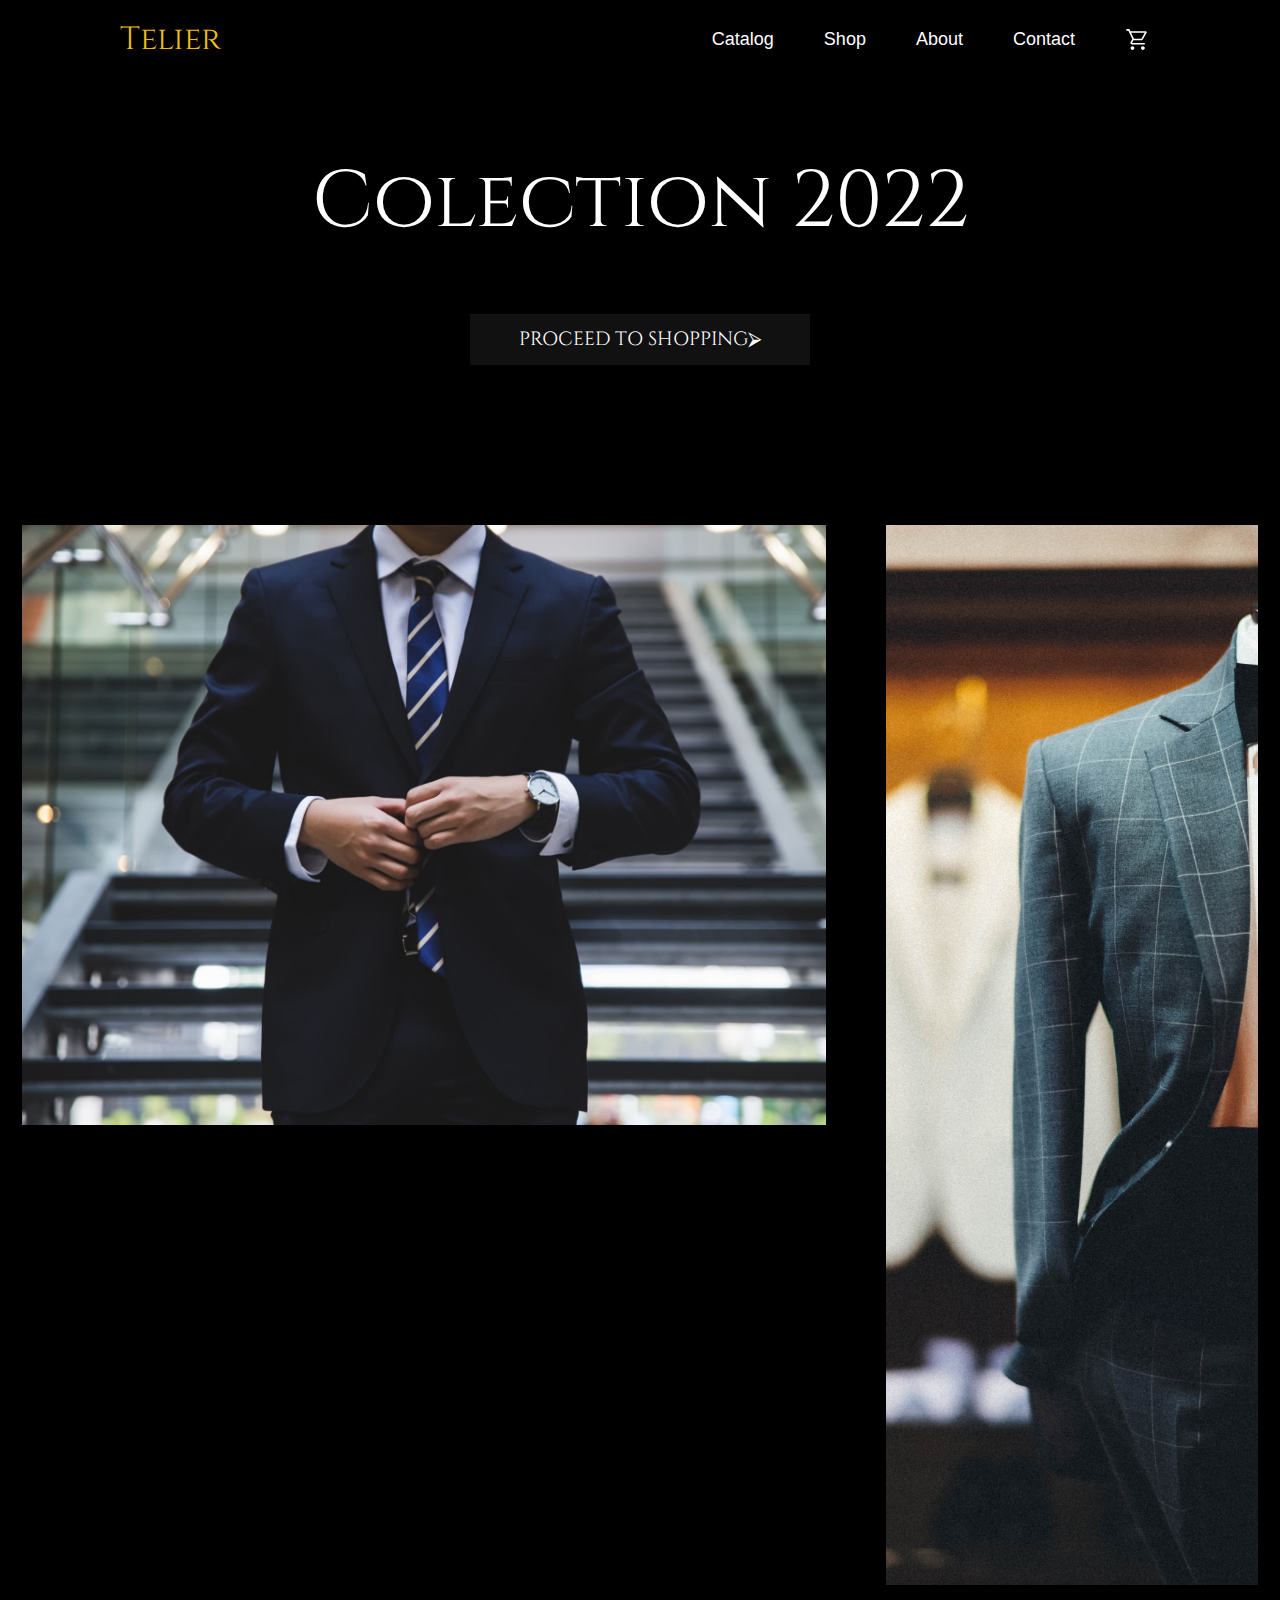
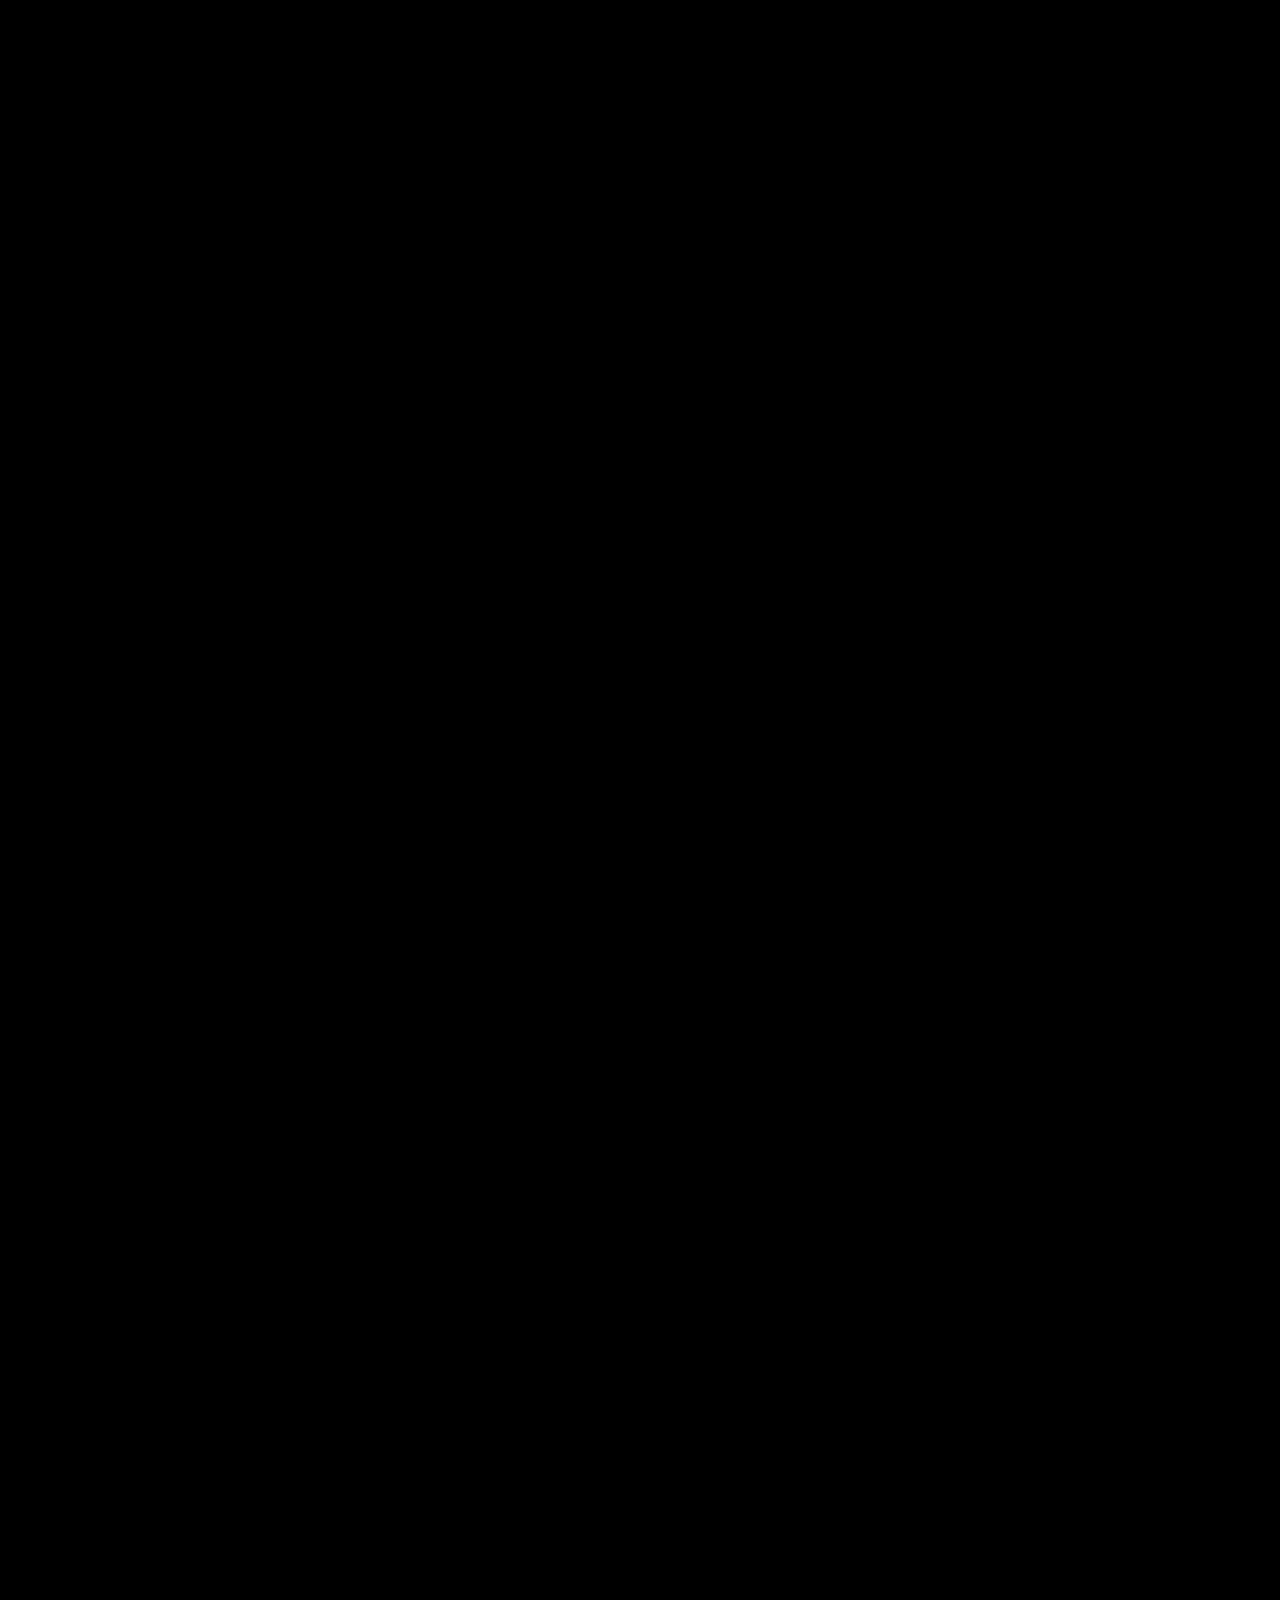
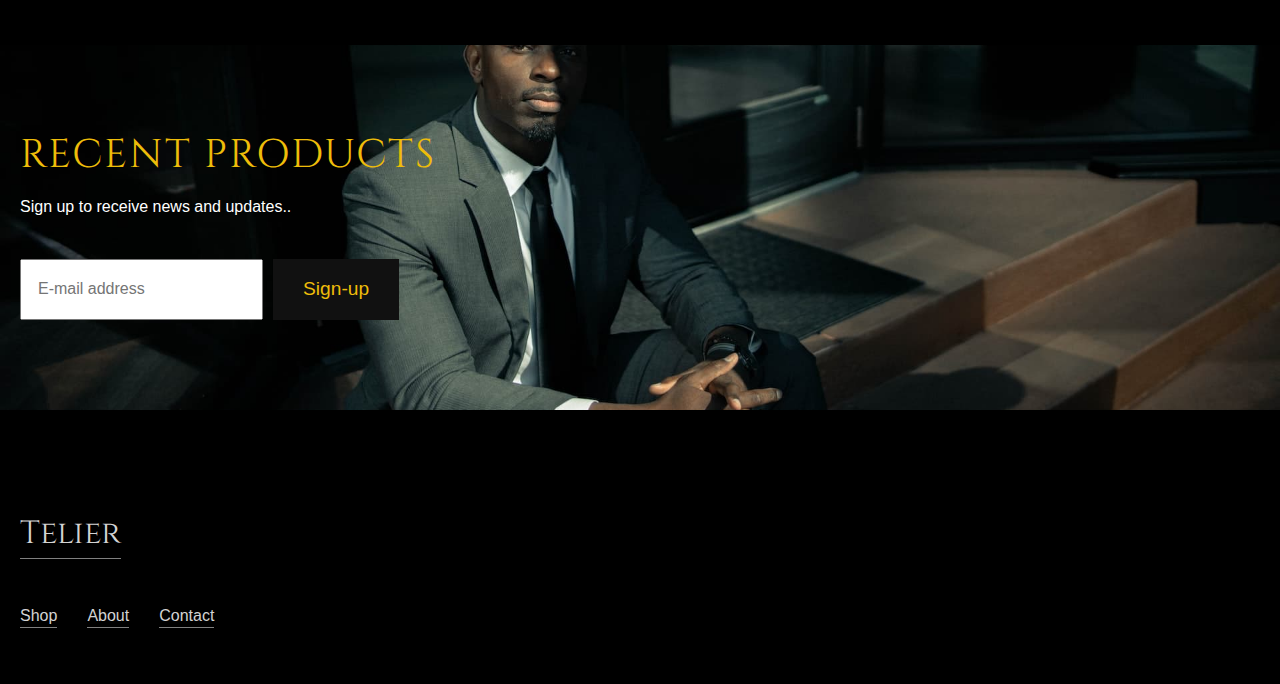
<file: index.html>
<!DOCTYPE html>
<html lang="pt-br">

<head>
  <meta charset="UTF-8">
  <meta http-equiv="X-UA-Compatible" content="IE=edge">
  <meta name="viewport" content="width=device-width, initial-scale=1.0">
  <link rel="preconnect" href="https://fonts.googleapis.com">
  <link rel="preconnect" href="https://fonts.gstatic.com" crossorigin>
  <link href="https://fonts.googleapis.com/css2?family=Cinzel&family=Ibarra+Real+Nova:wght@400;700&display=swap" rel="stylesheet">
  <link rel="stylesheet" href="https://fonts.googleapis.com/css2?family=Material+Symbols+Outlined:opsz,wght,FILL,GRAD@20..48,100..700,0..1,-50..200" />
  <link rel="shortcut icon" href="./img/icon.svg" type="image/x-icon">
  <link rel="stylesheet" href="./css/style.min.css">
  <title>Telier</title>
</head>

<body>
  <header class="header">
    <a class="logo" href="./index.html">Telier</a>

    <nav class="nav" aria-label="Primary navigation">
      <button class="btn-mobile"></button>

      <ul class="header-menu">
        <li><a href="./index.html">Catalog</a></li>
        <li><a href="./shop.html">Shop</a></li>
        <li><a href="./about.html">About</a></li>
        <li><a href="./contact.html">Contact</a></li>
      </ul>
      <button class="cart-btn" id="js-cart-btn" href="../cart.html"><img class="icon" src="./img/shopping_cart_FILL0_wght400_GRAD0_opsz48.svg" alt="Cart button">
        <span class="cart-counter"></span></button>

    </nav>
  </header>

  <main class="catalog" id="grid" aria-label="Catálogo">
    <h1 class="titulo">Colection 2022</h1>
    <a class="cta-btn" href="./shop.html">Proceed to shopping</a>
    <div class="catalog-grid gatalog-grid-js">

      <div class="img-1">
        <img class="img" src="./img/catalogo/addy-badal-WArershx5IM-unsplash.jpg" alt="">
      </div>
      <div class="img-2">
        <img class="img" src="./img/catalogo/hunters-race-MYbhN8KaaEc-unsplash.jpg" alt="">
      </div>

      <div class="img-3">
        <img class="img" src="./img/catalogo/bundo-kim-ClvwtweQGB8-unsplash.jpg" alt="">
      </div>

      <div class="img-4">
        <img class="img" src="./img/catalogo/dominick-valencia-5UOVqm3I3oM-unsplash.jpg" alt="">
      </div>

      <div class="img-5">
        <img class="img" src="./img/catalogo/gregory-hayes-AjJsc0hk9s0-unsplash.jpg" alt="">
      </div>


      <div class="img-6">
        <img class="img" src="./img/catalogo/max-titov-Pp6OwIz2-kg-unsplash.jpg" alt="">
      </div>

      <div class="img-7">
        <img class="img" src="./img/catalogo/alexander-naglestad-RFhq0SrrgEg-unsplash.jpg" alt="">
      </div>
    </div>
  </main>

  <footer class="footer">
    <div class="footer-info">
      <h1>RECENT PRODUCTS</h1>
      <p> Sign up to receive news and updates..</p>
      <form class="form">
        <input type="email" name="email" id="email" placeholder="E-mail address">
        <button class="btn">Sign-up</button>
      </form>
    </div>
    <div class="footer-links">
      <a class="logo" href="./index.html">Telier</a>
      <ul>
        <li><a href="./shop.html">Shop</a></li>
        <li><a href="./about.html">About</a></li>
        <li><a href="./contact.html">Contact</a></li>
      </ul>
    </div>
  </footer>
  <script type="module" src="./script.js"></script>
</body>

</html>
</file>
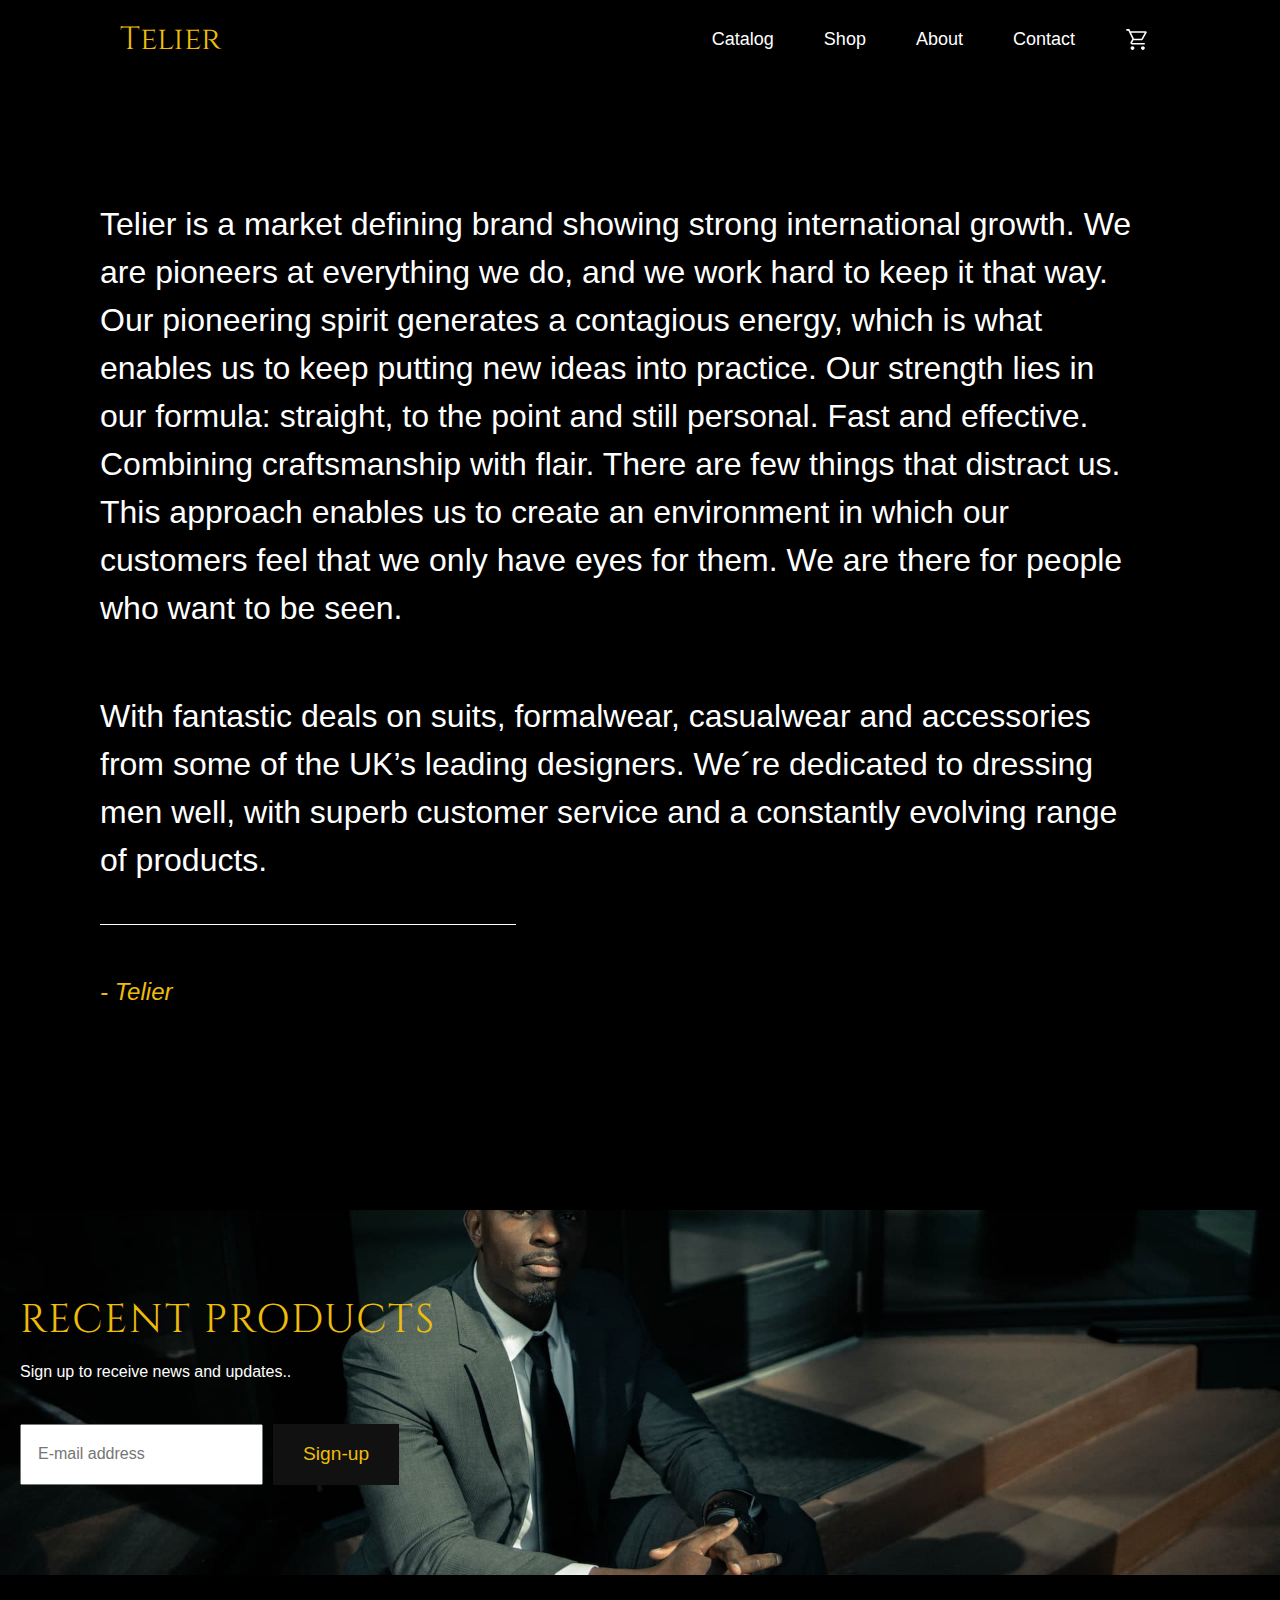
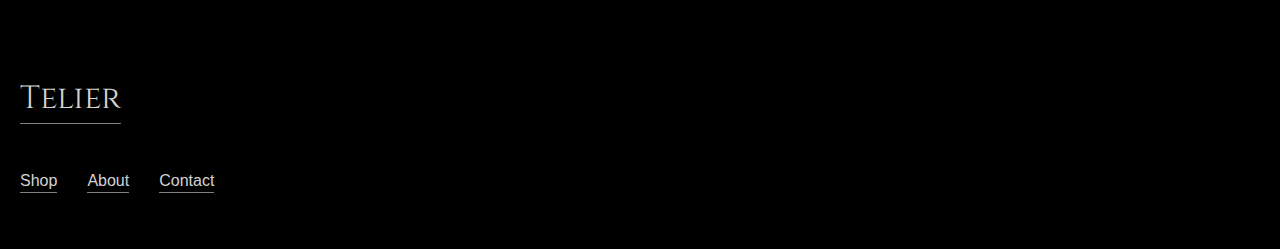
<file: about.html>
<!DOCTYPE html>
<html lang="pt-br">

<head>
  <meta charset="UTF-8">
  <meta http-equiv="X-UA-Compatible" content="IE=edge">
  <meta name="viewport" content="width=device-width, initial-scale=1.0">
  <link rel="preconnect" href="https://fonts.googleapis.com">
  <link rel="preconnect" href="https://fonts.gstatic.com" crossorigin>
  <link href="https://fonts.googleapis.com/css2?family=Cinzel&family=Ibarra+Real+Nova:wght@400;700&display=swap" rel="stylesheet">
  <link rel="stylesheet" href="https://fonts.googleapis.com/css2?family=Material+Symbols+Outlined:opsz,wght,FILL,GRAD@20..48,100..700,0..1,-50..200" />
  <link rel="shortcut icon" href="./img/icon.svg" type="image/x-icon">
  <link rel="stylesheet" href="./css/style.min.css">
  <title>About</title>
</head>

<body>
  <header class="header">
    <a class="logo" href="./index.html">Telier</a>

    <nav class="nav" aria-label="Primary navigation">
      <button class="btn-mobile"></button>

      <ul class="header-menu">
        <li><a href="./index.html">Catalog</a></li>
        <li><a href="./shop.html">Shop</a></li>
        <li><a href="./about.html">About</a></li>
        <li><a href="./contact.html">Contact</a></li>
      </ul>
      <button class="cart-btn" id="js-cart-btn" href="../cart.html"><img class="icon" src="./img/shopping_cart_FILL0_wght400_GRAD0_opsz48.svg" alt="Cart button">
        <span class="cart-counter"></span></button>

    </nav>
  </header>
  <main class="about" aria-label="About us">
    <p class="about-text">Telier is a market defining brand showing strong international growth.

      We are pioneers at everything we do, and we work hard to keep it that way. Our pioneering spirit generates a contagious energy, which is what enables us to keep putting new ideas into practice.

      Our strength lies in our formula: straight, to the point and still personal. Fast and effective. Combining craftsmanship with flair.

      There are few things that distract us. This approach enables us to create an environment in which our customers feel that we only have eyes for them. We are there for people who want to be seen.</p>

    <p class="about-text">With fantastic deals on suits, formalwear, casualwear and accessories from some of the UK’s leading designers. We´re dedicated to dressing men well, with superb customer service and a constantly evolving range of products.</p>

    <span>- Telier</span>

  </main>

  <footer class="footer">
    <div class="footer-info">
      <h1>RECENT PRODUCTS</h1>
      <p> Sign up to receive news and updates..</p>
      <form class="form">
        <input type="email" name="email" id="email" placeholder="E-mail address">
        <button class="btn">Sign-up</button>
      </form>
    </div>
    <div class="footer-links">
      <a class="logo" href="./index.html">Telier</a>
      <ul>
        <li><a href="./shop.html">Shop</a></li>
        <li><a href="./about.html">About</a></li>
        <li><a href="./contact.html">Contact</a></li>
      </ul>
    </div>
  </footer>
  <script type="module" src="./script.js"></script>
</body>

</html>
</file>
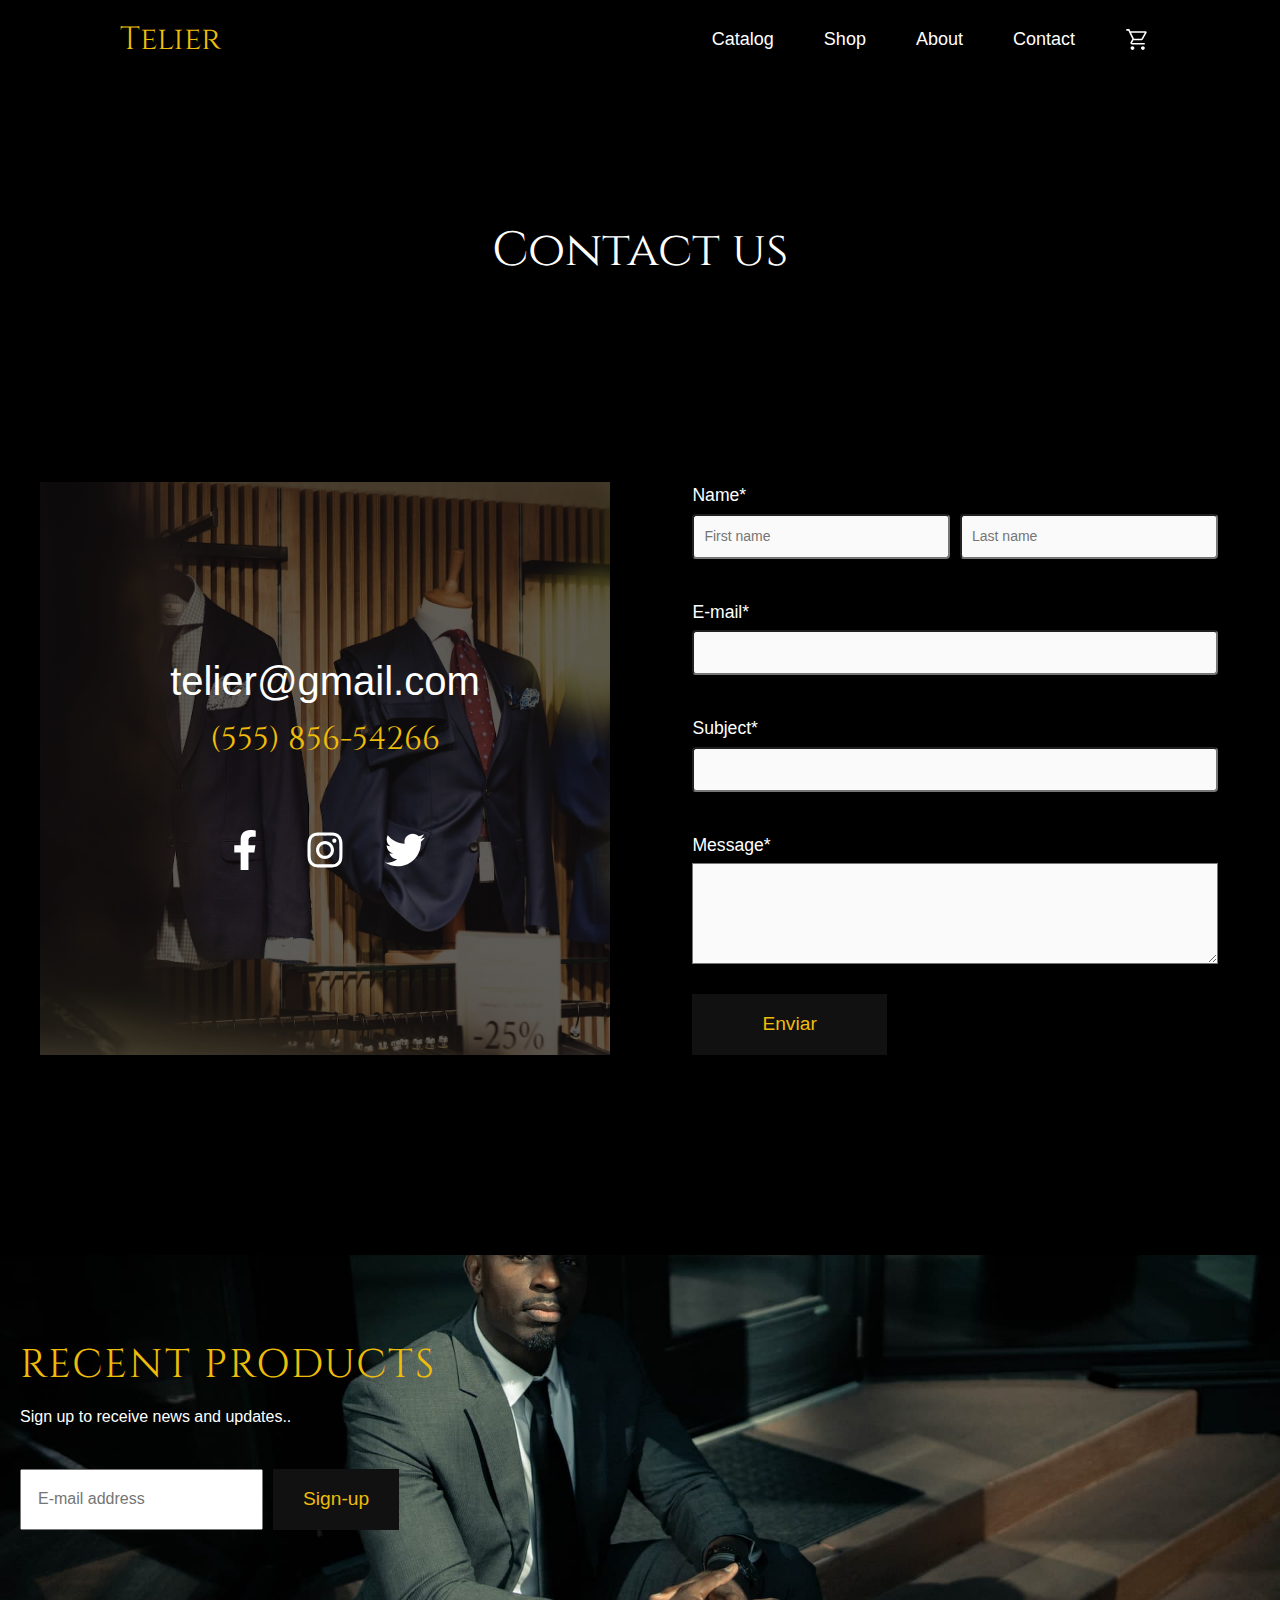
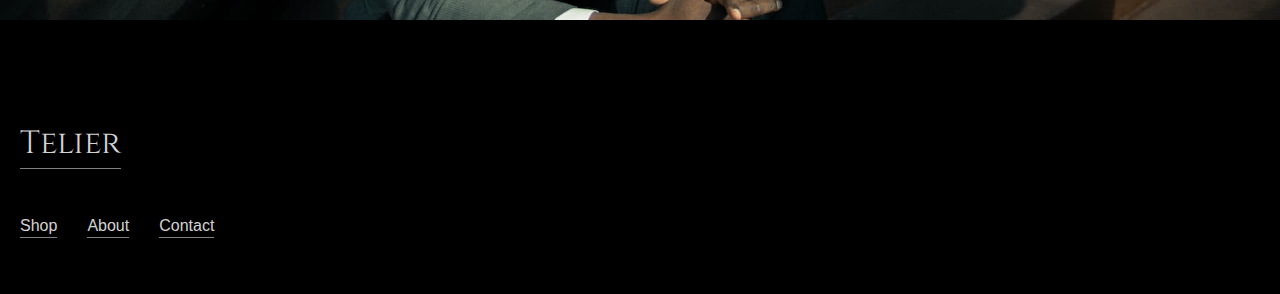
<file: contact.html>
<!DOCTYPE html>
<html lang="pt-br">

<head>
  <meta charset="UTF-8">
  <meta http-equiv="X-UA-Compatible" content="IE=edge">
  <meta name="viewport" content="width=device-width, initial-scale=1.0">
  <link rel="preconnect" href="https://fonts.googleapis.com">
  <link rel="preconnect" href="https://fonts.gstatic.com" crossorigin>
  <link href="https://fonts.googleapis.com/css2?family=Cinzel&family=Ibarra+Real+Nova:wght@400;700&display=swap" rel="stylesheet">
  <link rel="stylesheet" href="https://fonts.googleapis.com/css2?family=Material+Symbols+Outlined:opsz,wght,FILL,GRAD@20..48,100..700,0..1,-50..200" />
  <link rel="shortcut icon" href="./img/icon.svg" type="image/x-icon">
  <link rel="stylesheet" href="./css/style.min.css">
  <title>Contact</title>
</head>

<body>
  <header class="header">
    <a class="logo" href="./index.html">Telier</a>

    <nav class="nav" aria-label="Primary navigation">
      <button class="btn-mobile"></button>

      <ul class="header-menu">
        <li><a href="./index.html">Catalog</a></li>
        <li><a href="./shop.html">Shop</a></li>
        <li><a href="./about.html">About</a></li>
        <li><a href="./contact.html">Contact</a></li>
      </ul>
      <button class="cart-btn" id="js-cart-btn" href="../cart.html"><img class="icon" src="./img/shopping_cart_FILL0_wght400_GRAD0_opsz48.svg" alt="Cart button">
        <span class="cart-counter"></span></button>

    </nav>
  </header>

  <main aria-label="Contact" class="contact">

    <h1 class="contact titulo">Contact us</h1>
    <div class="container">
      <div class="intro">
        <h2>telier@gmail.com</h2>
        <span>(555) 856-54266</span>
        <ul>
          <li><a href="#"><img class="icon" src="./img/facebook-f-brands.svg" alt=""></a></li>
          <li><a href="#"><img class="icon" src="./img/instagram-brands.svg" alt=""></a></li>
          <li><a href="#"><img class="icon" src="./img/twitter-brands.svg" alt=""></a></li>
        </ul>
      </div>
      <form class="contact-form">
        <label for="name">Name</label>
        <div class="flex">
          <input type="text" name="name" id="name" placeholder="First name">
          <input type="text" name="last-name" id="last-name" placeholder="Last name">
        </div>
        <label for="email">E-mail</label>
        <input type="email" name="email" id="email">
        <label for="subject">Subject</label>
        <input type="text" name="subject" id="subject">
        <label for="message">Message</label>
        <textarea name="message" id="message" cols="20" rows="3"></textarea>
        <button class="btn">Enviar</button>
      </form>
    </div>

  </main>

  <footer class="footer">
    <div class="footer-info">
      <h1>RECENT PRODUCTS</h1>
      <p> Sign up to receive news and updates..</p>
      <form class="form">
        <input type="email" name="email" id="email" placeholder="E-mail address">
        <button class="btn">Sign-up</button>
      </form>
    </div>
    <div class="footer-links">
      <a class="logo" href="./index.html">Telier</a>
      <ul>
        <li><a href="./shop.html">Shop</a></li>
        <li><a href="./about.html">About</a></li>
        <li><a href="./contact.html">Contact</a></li>
      </ul>
    </div>
  </footer>
  <script type="module" src="./script.js"></script>
</body>

</html>
</file>
<file: css/style.min.css>
:root{--color-bg:#000;--color-text:#fff;--color-accent:#eebd0a}*,::after,::before{box-sizing:border-box}blockquote,body,dd,dl,figure,h1,h2,h3,h4,p{margin:0}ol,ul{list-style:none;padding:0}html:focus-within{scroll-behavior:smooth}body{min-height:100vh;text-rendering:optimizeSpeed;line-height:1.5;background-color:var(--color-bg);color:var(--color-text);font-family:Raleway,Arial,Helvetica,sans-serif;position:relative;-webkit-font-smoothing:antialiased}a:not([class]){text-decoration-skip-ink:auto}a{text-decoration:none;color:inherit}img,picture{width:100%;display:block;transition:.4s ease}.icon{width:40px;height:40px}button,input,select,textarea{font:inherit}@media (prefers-reduced-motion:reduce){html:focus-within{scroll-behavior:auto}*,::after,::before{animation-duration:0s!important;animation-iteration-count:1!important;transition-duration:0s!important;scroll-behavior:auto!important}}.hide{display:none}.header{display:flex;justify-content:space-between;align-items:center;padding:0 120px;gap:30px 0;position:fixed;background-color:#000;z-index:9999;width:100%;top:0}.logo{color:var(--color-accent);font-size:2rem;font-family:Cinzel;font-weight:400}.logo:hover{color:var(--color-text)}.nav{display:flex;align-items:center;gap:40px}.nav>.active{background-color:#222}.header-menu{display:flex;gap:40px 50px}.header-menu a{display:inline-block;font-size:1.125rem;padding:10px 0;position:relative}.header-menu a:hover::after{width:100%}.header-menu a::after{content:"";display:block;position:absolute;width:0;transition:.3s;height:1px;margin-top:4px;background-color:var(--color-accent)}.btn-mobile{display:none}@media (max-width:900px){.header{padding:10px 40px}.header-menu{display:flex;visibility:hidden;position:absolute;top:40px;left:0;width:100%;height:0;z-index:1000;overflow-y:hidden;background-color:#000;flex-direction:column-reverse;justify-content:flex-end;align-items:center;transition:.5s ease;padding:0}.header-menu a{font-size:1.5rem}.nav{flex-direction:row-reverse}.nav.ativo .header-menu{visibility:visible;overflow-y:auto;padding:120px 0 0 0;height:calc(100vh - 40px)}.header-menu a:hover::after{width:0}.mobile{display:flex;align-items:center;gap:40px;padding:5px 20px}.cart-mobile{display:block}.btn-mobile{display:block;padding:10 0;flex-direction:column;align-items:center;border:0;background:0 0;cursor:pointer;border-top:2px solid;color:#fff;width:24px;position:relative}.btn-mobile:active,.btn-mobile:focus{outline-color:transparent}.btn-mobile::after,.btn-mobile::before{content:"";display:block;width:24px;height:2px;margin-top:5px;background-color:currentColor;position:relative;transition:.3s ease}.nav.ativo .btn-mobile{border-top-color:transparent;top:7px}.nav.ativo .btn-mobile::after{transform:rotate(135deg);top:-14px}.nav.ativo .btn-mobile::before{transform:rotate(-135deg);top:-7px}}.footer-info{background:url(../img/bg/troy-spoelma-03mI51AMHoE-unsplash.jpg) no-repeat;background-position:center;background-size:cover;padding:90px 20px;margin:60px 0}.footer-info h1{margin-bottom:20px;line-height:1;letter-spacing:2px;font-size:2.5rem;font-weight:400;font-family:Cinzel;color:var(--color-accent)}.form{display:flex;flex-wrap:wrap;margin-top:40px;gap:10px}.form input{padding:16px}form .btn{padding:16px 30px;font-size:1.2rem;border:0;background-color:#111;color:var(--color-accent);cursor:pointer}form .btn:hover{background-color:var(--color-accent);color:var(--color-bg)}.footer-links{padding:40px 20px}.footer-links ul{display:flex;gap:30px;padding-top:30px}.footer-links a{color:#d3d3d3;border-bottom:1px solid gray;padding-bottom:3px}.about{margin:200px 0;max-width:1200px;padding:0 60px 0 100px;animation:show 2s ease-out}@keyframes show{from{opacity:0;color:#000}to{opacity:1;color:#fff}}.about-text{font-size:2rem;padding-bottom:60px;position:relative}@keyframes text{from{opacity:0}to{opacity:1}}.about p+p::after{content:"";display:block;width:40%;margin:40px 0;height:1px;background-color:var(--color-text);position:absolute}.about span{display:block;margin-top:30px;font-size:1.5rem;font-style:italic;color:var(--color-accent)}@media (max-width:700px){.about{margin:150px 0;padding:0 2em 0 2em}.about-text{font-size:1rem}}@media (max-width:400px){.header{padding:10px 25px}.logo{font-size:1.4rem}.mobile{padding:5px 0}}.titulo{text-align:center;font-size:5rem;font-family:Cinzel;line-height:1.3;font-weight:400;margin-top:150px;margin-bottom:60px;animation:titulo 3s ease}@keyframes titulo{from{opacity:0}to{opacity:1}}.cta-btn{display:block;max-width:340px;margin:0 auto;font-family:Cinzel;text-align:center;font-size:1.2rem;text-transform:uppercase;padding:10px;background-color:#111;border:1px solid transparent;transition:.3s ease}.cta-btn::after{content:"⮚";display:inline;animation:seta .5s ease-in 0s infinite alternate}@keyframes seta{from{margin-left:15px}to{margin-right:15px}}.cta-btn:hover{color:var(--color-accent);border:1px solid var(--color-accent)}.catalog-grid{max-width:1400px;margin:200px auto;display:grid;gap:60px;grid-template-columns:repeat(3,1fr);grid-template-rows:600px 400px 700px 600px;grid-auto-flow:dense;padding:0 1.4em}.catalog-grid img{height:100%;object-fit:cover;object-position:center}.img-1{grid-column:1/2;grid-row:2/3}.img-2{grid-column:1/3;grid-row:1}.img-3{grid-column:3;grid-row:1/span 2}.img-6{grid-row:2/span 2}.img-7{grid-column:1/span 3}@media (max-width:1100px){.catalog-grid{grid-template-columns:1fr 1fr}.img-1{grid-column:1/3;grid-row:1/2}.img-2{grid-column:2/3;grid-row:2/3}.img-3{grid-column:1/2;grid-row:2/3}.img-4{grid-column:2/3;grid-row:2/3}.img-5{grid-column:1/2;grid-row:3/4}.img-6{grid-column:2/3;grid-row:3/5}.img-7{grid-column:1/2;grid-row:4/5}}@media (max-width:700px){.titulo{font-size:3rem}.catalog-grid{grid-template-columns:1fr;margin:100px 0}.img-1{grid-column:1/2;grid-row:1/2}.img-2{grid-column:1/2;grid-row:2/3}.img-3{grid-column:1/2;grid-row:3/4}.img-4{grid-column:1/2;grid-row:4/5}.img-5{grid-column:1/2;grid-row:5/6}.img-6{grid-column:1/2;grid-row:6/7}.img-7{grid-column:1/2;grid-row:7/8}.cta-btn::after{display:none}}.catalog-grid img{opacity:0}img.ativo{opacity:1;transition:.3s ease;transform:translateY(-40px)}.shop{margin:0 auto;padding:20px 1.4em;text-align:center;position:relative}.hero{background:linear-gradient(rgba(0,0,0,.5),rgba(0,0,0,.5)),url(../img/bg/troy-spoelma-xNjGF5ixOKA-unsplash.jpg) no-repeat center;padding:40px 0;margin-bottom:80px;background-attachment:fixed;background-size:cover}.hide{display:none}.not-found{display:none;margin:140px auto;font-family:Cinzel;font-size:2rem}.show{display:block}.shop h1{font-weight:400;font-size:4rem;margin-bottom:80px;font-family:Cinzel}.nav-list{display:flex;overflow-x:auto;gap:50px;padding-bottom:15px;padding-right:10px;justify-content:center;align-items:center;transition:.3s ease}.nav-list .btn{font-size:1.2rem;background:0 0;color:#fff;border:none;cursor:pointer;transition:.3s ease;outline:0;position:relative}.nav-list .btn::after{content:"";display:inline-block;right:-25px;top:4px;width:1px;height:25px;background-color:#b2b2b2;position:absolute}.nav-list .btn.active,.nav-list .btn:hover{color:var(--color-accent)}.nav-list .btn:active{background-color:rgba(255,255,255,.7)}.search-form{display:flex;align-items:center;position:absolute;top:30px;transition:.3s ease}#search-input{display:none;height:35px;width:240px;border-radius:20px;border:none;background-color:#fafafa;padding:0 20px;animation:slide .4s ease forwards;outline:0}@keyframes slide{from{opacity:0;transform:translateX(-30px)}to{opacity:1;transform:translateX(0)}}#search-input.ativo{display:flex;outline:0}#search-btn{display:block;padding:10px;background-color:transparent;border:none;cursor:pointer;outline:0}#search-btn .icon{width:20px;height:20px;pointer-events:none}.products{margin:60px 0;display:grid;grid-template-columns:repeat(auto-fit,minmax(340px,1fr));gap:80px 30px;position:relative}.images{max-width:450px;margin:0 auto;cursor:pointer;position:relative;display:block;overflow:hidden}.shop img:hover{transform:scale(1.1)}.img-hover{opacity:0;position:absolute;top:0;left:0;z-index:99}.images:hover::after{content:"click for more details";font-family:Cinzel;display:block;font-size:1.1rem;background-color:#000;width:100%;padding:15px;height:60px;color:#fff;z-index:100;bottom:60px;position:absolute}.images:hover .img-hover{opacity:1;transform:scale(1.1)}.card{animation:fade .6s ease}@keyframes fade{from{transform:translateY(-40px);opacity:0}to{transform:translateY(0);opacity:1}}.card-title{font-family:Cinzel;margin-bottom:10px;font-weight:400;font-size:1.2rem;margin-top:25px}.card-price{font-family:Cinzel;font-size:1.4rem;margin-bottom:15px;color:var(--color-accent)}.flex{display:flex;flex-direction:column}.card button{background-color:#111;border:1px solid #222;color:#fff;font-family:Cinzel;cursor:pointer;align-self:center;padding:5px 70px;transition:.3s ease}.card button:hover{color:var(--color-accent);border:1px solid var(--color-accent)}.card button::after{content:"+";margin-left:5px}@media (max-width:800px){.products{grid-template-columns:1fr;margin-top:100px}.nav-list .btn.active,.nav-list .btn:active,.nav-list .btn:hover{color:#fff}.shop img:hover{transform:scale(1)}.images:hover::after{display:none}.images:hover .img-hover{opacity:0;transition:.3s ease;transform:scale(1.1)}.card button:hover{border:2px solid #fff;transition:.3s ease}.card button:active{border:2px solid var(--color-accent);transition:.3s ease}}@media (max-width:600px){.hero{padding:10px;margin-bottom:40px}.nav-list,.shop .titulo{text-align:left;justify-content:flex-start}.shop .titulo{font-size:2rem}.search-form{top:100px;left:20px}.card button{font-size:.875rem;padding:5px 40px}}.container{display:grid;grid-template-columns:1fr 1fr;padding:140px 40px;gap:60px}.contact .titulo{font-size:3rem;margin-top:220px}.intro{display:flex;flex-direction:column;align-items:center;justify-content:center;background:linear-gradient(rgba(0,0,0,.6),rgba(0,0,0,.6)),url("../img/bg/alexander-naglestad-MZbZQEx91Ek-unsplash.jpg");background-size:cover}.intro h2{font-weight:500;font-size:2.5rem;margin-bottom:5px}.intro span{display:block;color:var(--color-accent);font-size:2rem;font-family:cinzel;margin-bottom:50px}.intro ul{display:flex;gap:40px}.intro ul img:hover{transform:scale(1.2)}.contact-form{display:flex;flex-direction:column;padding:0 1.4em}.contact-form label{font-size:1.1rem;font-weight:400;margin-bottom:5px}.contact-form label::after{content:"*"}.contact-form input{padding:10px;font-size:.875rem;border-radius:4px;margin-bottom:40px;background-color:#fafafa}.contact-form input:focus,textarea{outline-color:var(--color-accent)}textarea{font-size:1.1rem;padding:10px;background-color:#fafafa}.contact-form .flex{flex-direction:row;gap:10px}.flex input{width:100%}.contact-form .btn{align-self:flex-start;margin-top:30px;padding:16px 70px}@media (max-width:900px){.container{grid-template-columns:1fr;gap:120px;padding:0}.intro{padding:40px}.icon{width:30px;height:30px}.intro h2{font-weight:500;font-size:1.7rem}.intro span{display:block;color:var(--color-accent);font-size:1.5rem;font-family:cinzel;margin-bottom:30px}}@media (max-width:400px){.intro{padding:20px}}.modal-container{display:none;align-items:center;justify-content:center;height:100vh;width:100vw;position:fixed;top:0;left:0;z-index:10000;background-color:rgba(0,0,0,.5)}.modal-container.ativo{display:flex}.modal{max-width:1000px;max-height:95%;overflow-y:auto;margin:40px;display:flex;background-color:#000;padding:10px;align-items:center;gap:10px;position:relative;animation:slide .4s ease}@keyframes slide{from{opacity:0;transform:translateY(-30px)}to{opacity:1;transform:translateY(0)}}.close{background:0 0;color:var(--color-accent);background-color:#111;box-shadow:1px 1px 4px rgba(0,0,0,.2);font-size:1.4rem;padding:5px 15px;cursor:pointer;position:absolute;border:none;top:0;right:0}.close:hover{color:#fff}.modal-images{display:grid;gap:10px;grid-template-columns:0.5fr 1fr}.modal-images img{height:100%}.modal-images .wide{grid-column:2;grid-row:1/3}.modal-images .scale{overflow:hidden;grid-row:2/3}.modal-images .scale img{transform:scale(2)}.modal-info{display:grid;gap:40px;padding:20px}.modal-title{font-family:Cinzel,Arial,Helvetica,sans-serif;font-weight:400;color:var(--color-accent);font-size:1.5rem}.modal-description{font-size:1rem;line-height:1.6}.modal-price{font-size:1.5rem;font-family:Cinzel;font-weight:300;color:var(--color-accent)}.modal-btn{background-color:#111;border:1px solid #222;color:#fff;font-family:Cinzel;cursor:pointer;padding:10px 40px;transition:.3s ease}.modal-btn:hover{color:var(--color-accent);border:1px solid var(--color-accent)}@media (max-width:1000px){.modal-info{gap:20px}.modal-title{font-size:1.1rem;line-height:1.3}.modal-description{font-size:12px;line-height:1.4}}@media (max-width:800px){.modal{overflow:scroll;flex-direction:column;height:600px}.modal-info{padding:20px 0}}@media (max-width:600px){.modal{margin:20px;max-height:100%;overflow-y:scroll}.modal-images img{object-fit:contain}.modal-images{grid-template-columns:1fr;gap:10px 0}.modal-images .small{grid-column:1}}.cart-btn{display:block;background-color:transparent;border:none;padding:10px;cursor:pointer;position:relative;outline:0}.cart-btn .icon{width:25px;pointer-events:none;height:25px}.cart{overflow:hidden;position:fixed;visibility:hidden;top:38px;height:95%;font-family:Cinzel;right:0;display:flex;width:0;flex-direction:column;background-color:#000;z-index:2000;transition:.6s ease;translate:500px 0px}.cart.active{translate:0px 0px;visibility:visible;width:500px;margin:40px auto;padding:0 20px}@media (max-width:900px){.cart{top:20px}.cart.active{width:100vw}}@keyframes cart{from{opacity:0;transform:translateY(-50px)}to{opacity:1;transform:translateY(0)}}.cart-title{color:#fff;font-size:1.4rem;background-color:#111;font-weight:400;padding:10px 20px}.cart-list{overflow-y:auto;height:500px}.cart-list::-webkit-scrollbar{width:12px}.cart-list::-webkit-scrollbar-thumb{background-color:#111}.cart-item{display:flex;margin:20px 10px 40px 0;align-items:center;gap:20px;animation:cart .3s ease}.cart-item-image{max-width:80px}.cart-item-info{flex:1;display:grid;grid-template-columns:1fr auto;gap:10px}.cart-item-title{font-size:1rem;font-weight:400;color:var(--color-accent);display:-webkit-box;-webkit-box-orient:vertical;-webkit-line-clamp:1;overflow:hidden;text-overflow:ellipsis;grid-column:1/-1}.cart-item-quantity{display:flex;align-items:center;gap:20px;grid-column:1}.quantity{font-size:1.4rem}.decrement,.increment,.remove{display:block;cursor:pointer;font-size:2rem;padding:0 20px;border:none;background-color:#111;color:var(--color-accent)}.remove{grid-column:2}.cart-order-info{display:grid;padding:30px 0;border-bottom:2px solid #111;border-top:2px solid #111;grid-template-columns:1fr 1fr;gap:20px;align-items:center}.cart-order-info h2{font-size:1.2rem;font-weight:400}.cart-order-info span{font-size:1.2rem;justify-self:flex-end;font-weight:300}.card-order-total{display:flex;align-items:center;padding:30px 0;margin-bottom:40px;justify-content:space-between}.card-order-total h2{font-size:1.5rem;font-weight:400;color:var(--color-accent)}.card-order-total span{font-size:1.5rem}.empty{color:var(--color-accent);font-weight:400;text-align:center;margin:140px auto}.cart-counter{font-size:1.3rem;font-family:Cinzel;pointer-events:none;right:-5px;top:0;color:var(--color-accent);position:absolute}@media (max-width:440px){.decrement,.increment{font-size:1.5rem;padding:0 15px}.remove{width:25px;display:flex;align-items:center;justify-content:center}.cart-item-quantity{gap:10px}}.tooltip.active{display:flex}.tooltip{max-width:300px;position:absolute;display:block;top:95px;right:22px;background-color:#111;padding:20px;text-align:center;display:none}.tooltip::before{content:"";display:block;position:absolute;width:20px;top:-35px;right:100px;border:20px solid;border-color:transparent transparent #111 transparent}.tooltip-title{font-size:1rem;font-family:Cinzel;font-weight:400;color:var(--color-accent)}@media (max-width:900px){.tooltip{top:80px;right:7px}}@media (max-width:400px){.tooltip{width:200px;top:75px}.tooltip::before{right:80px}.tooltip-title{font-size:.75rem}}
</file>
